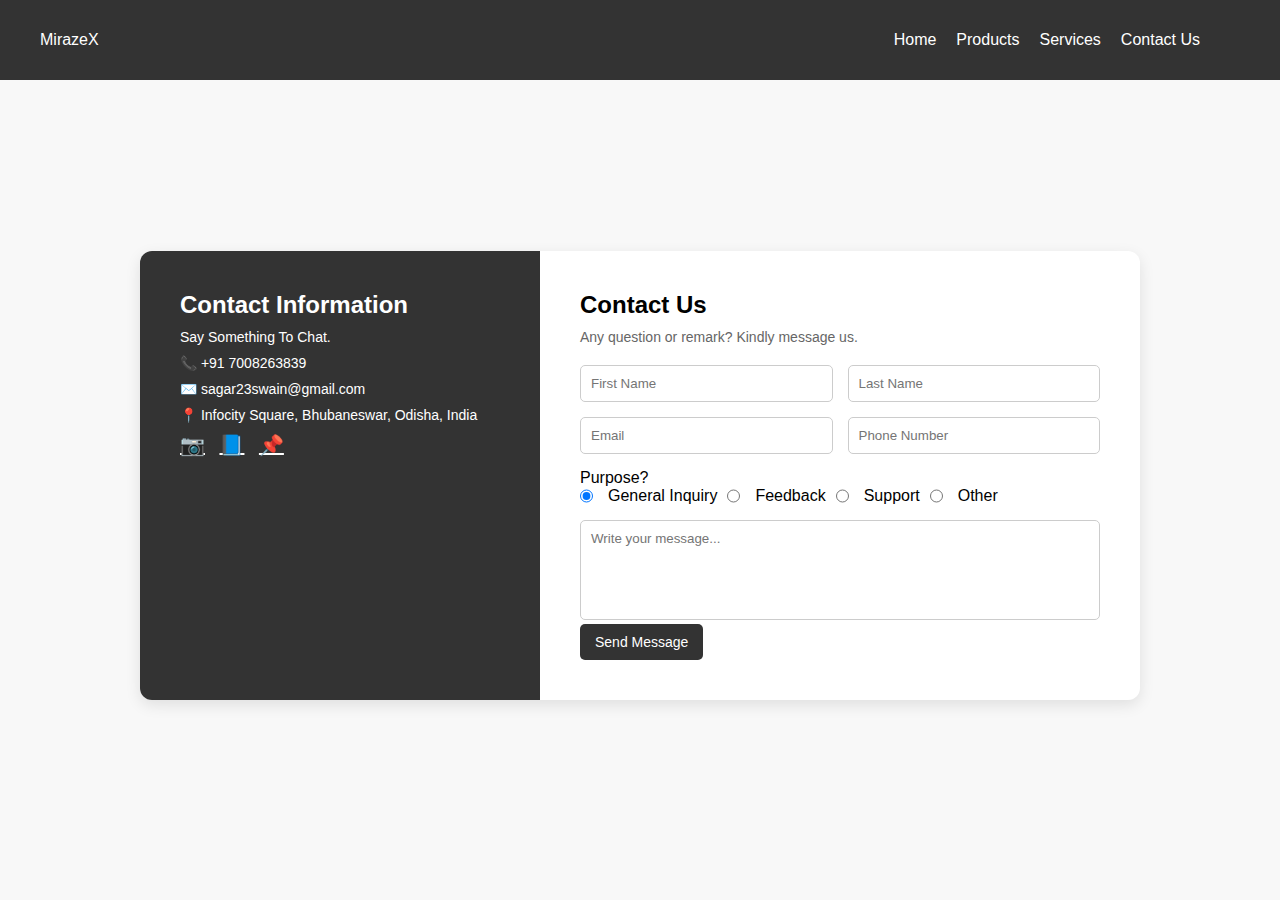
<file: contact us/index.html>
<!DOCTYPE html>
<html lang="en">
<head>
    <meta charset="UTF-8">
    <meta name="viewport" content="width=device-width, initial-scale=1.0">
    <title>Contact Us - MirazeX</title>
    <link rel="stylesheet" href="styles.css">
</head>
<body>

    <!-- Header Section -->
    <header>
        <nav class="navbar">
            <div class="logo">MirazeX</div>
            <ul class="nav-links">
                <li><a href="../home/index.html">Home</a></li>
                <li><a href="../product/index.html">Products</a></li>
                <li><a href="../service/index.html">Services</a></li>
                <li><a href="../contact us/index.html" class="contact-btn">Contact Us</a></li>
            </ul>
            <div class="hamburger" onclick="toggleMenu()">&#9776;</div>
        </nav>
    </header>

    <!-- Contact Us Section -->
    <section class="contact-section" id="contact">
        <div class="contact-container">
            <!-- Contact Information -->
            <div class="contact-info">
                <h2>Contact Information</h2>
                <p>Say Something To Chat.</p>
                <p><strong>📞</strong> +91 7008263839</p>
                <p><strong>✉️</strong> sagar23swain@gmail.com</p>
                <p><strong>📍</strong> Infocity Square, Bhubaneswar, Odisha, India</p>
                <div class="social-icons">
                    <a href="#">📷</a>
                    <a href="#">📘</a>
                    <a href="#">📌</a>
                </div>
            </div>
            
            <!-- Contact Form -->
            <div class="contact-form">
                <h2>Contact Us</h2>
                <p>Any question or remark? Kindly message us.</p>
                <form id="contactForm">
                    <div class="input-group">
                        <input type="text" id="firstName" placeholder="First Name" required>
                        <input type="text" id="lastName" placeholder="Last Name" required>
                    </div>
                    <div class="input-group">
                        <input type="email" id="email" placeholder="Email" required>
                        <input type="tel" id="phone" placeholder="Phone Number">
                    </div>
                    <div class="purpose-group">
                        <label>Purpose?</label>
                        <div class="radio-buttons">
                            <input type="radio" name="purpose" id="general1" value="General Inquiry" checked>
                            <label for="general1">General Inquiry</label>
                            <input type="radio" name="purpose" id="feedback" value="Feedback">
                            <label for="feedback">Feedback</label>
                            <input type="radio" name="purpose" id="support" value="Support">
                            <label for="support">Support</label>
                            <input type="radio" name="purpose" id="other" value="Other">
                            <label for="other">Other</label>
                        </div>
                    </div>
                    <textarea id="message" placeholder="Write your message..." required></textarea>
                    <button type="submit">Send Message</button>
                </form>
            </div>
        </div>
    </section>

    <script>
        // Function to toggle menu for mobile view
        function toggleMenu() {
            const navLinks = document.querySelector(".nav-links");
            navLinks.classList.toggle("active");
        }

        // Form validation and submission
        document.getElementById("contactForm").addEventListener("submit", function (event) {
            event.preventDefault(); // Prevent form from submitting normally

            // Get form values
            let firstName = document.getElementById("firstName").value.trim();
            let lastName = document.getElementById("lastName").value.trim();
            let email = document.getElementById("email").value.trim();
            let phone = document.getElementById("phone").value.trim();
            let message = document.getElementById("message").value.trim();
            let purpose = document.querySelector('input[name="purpose"]:checked').value;

            // Validation
            if (firstName === "" || lastName === "" || email === "" || message === "") {
                alert("⚠️ Please fill in all required fields before submitting.");
                return;
            }

            // Simulated email sending (In real case, send via backend)
            let emailBody = `
                Name: ${firstName} ${lastName}
                Email: ${email}
                Phone: ${phone}
                Purpose: ${purpose}
                Message: ${message}
            `;

            console.log("📩 Sending email...");
            console.log(emailBody);

            alert("✅ Your message has been sent successfully!");
            document.getElementById("contactForm").reset(); // Reset form after submission
        });
    </script>

</body>
</html>
</file>
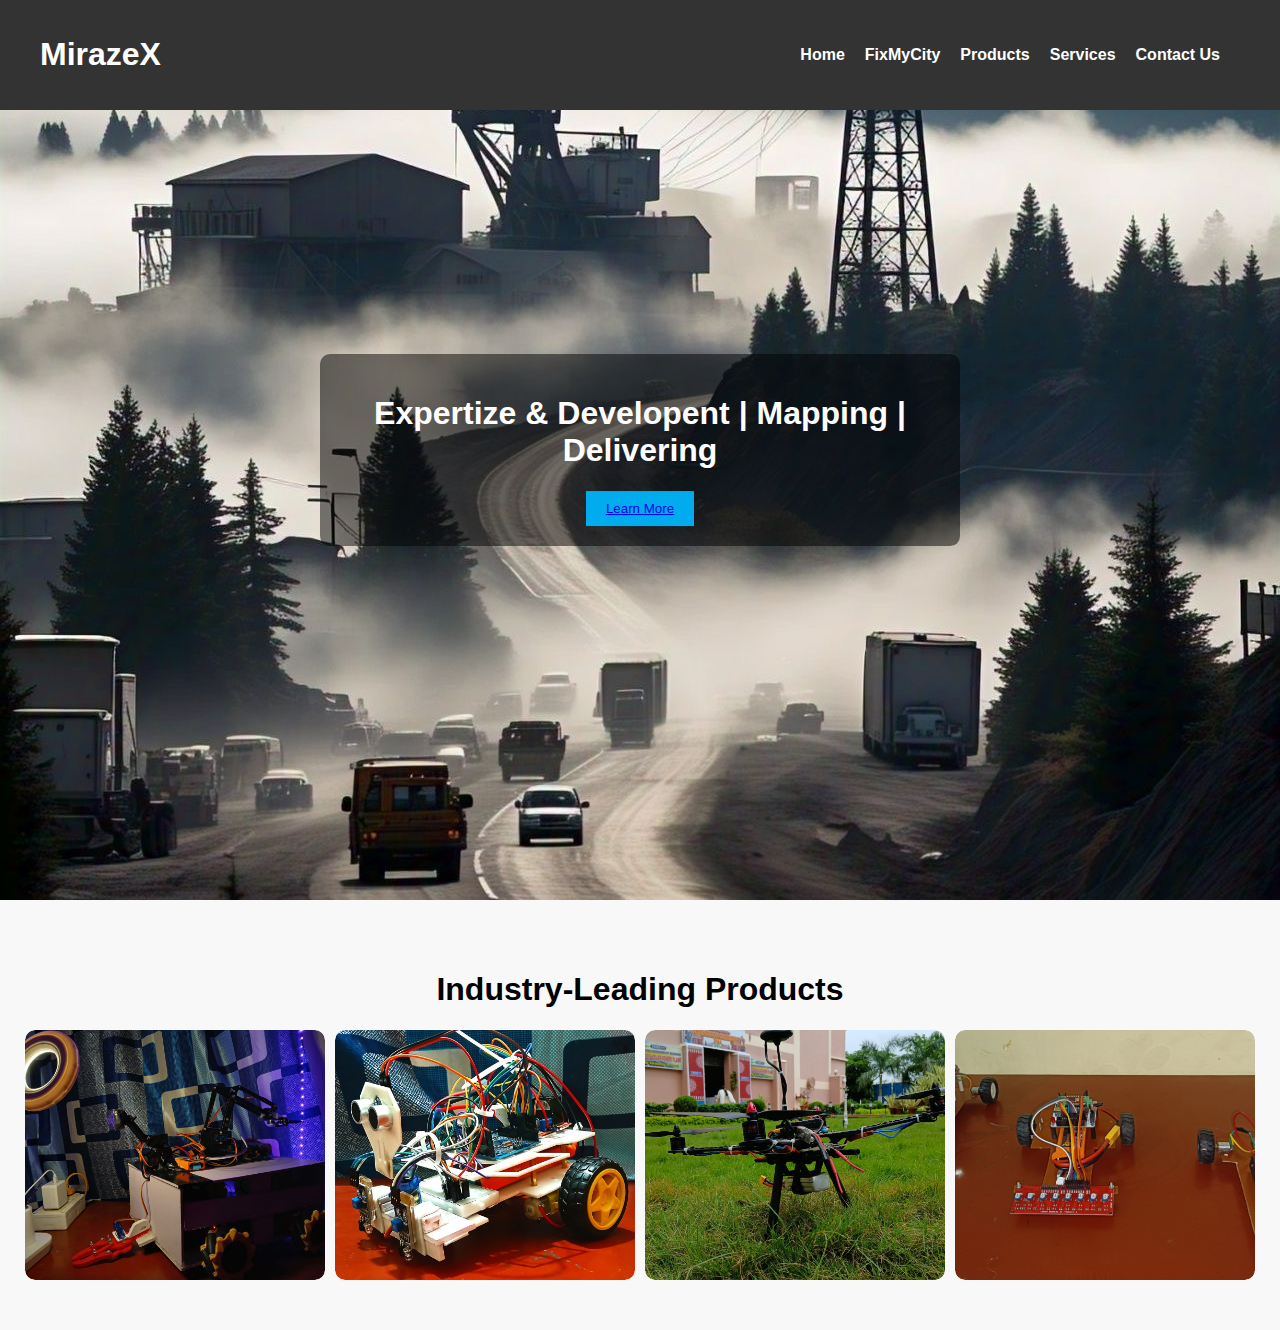
<file: home/index.html>
<!DOCTYPE html>
<html lang="en">
<head>
    <meta charset="UTF-8">
    <meta name="viewport" content="width=device-width, initial-scale=1.0">
    <title>MirazeX</title>
    <link rel="stylesheet" href="styles.css">
</head>
<body>
    <nav class="navbar">
        <div class="logo"><h1>MirazeX</h1></div>
        <ul class="nav-links">
            <li><a href="../home/index.html">Home</a></li>
            <li><a href="../Frontpage2/index.html">FixMyCity</a></li>
            <li><a href="../product/index.html">Products</a></li>
            <li><a href="../service/index.html">Services</a></li>
            <li><a href="../contact us/index.html" class="contact-btn">Contact Us</a></li>
        </ul>
        <div class="hamburger" onclick="toggleMenu()">&#9776;</div>
    </nav>

    <header class="hero">
        <div class="slideshow">
            <div class="slide active" style="background-image: url('slide1.jpg');"></div>
            <div class="slide" style="background-image: url('slide2.jpg');"></div>
            <div class="slide" style="background-image: url('slide3.jpg');"></div>
            <div class="slide" style="background-image: url('slide4.jpg');"></div>
        </div>
        <div class="overlay">
            <h1>Expertize & Developent | Mapping | Delivering</h1>
            <button class="learn-more"><a href="../contact us/index.html">Learn More</a></button>
        </div>
    </header>

    <section id="products" class="product-section">
        <h1>Industry-Leading Products</h1>
        <div class="product-container">
            <div class="product-card">
                <img src="image1.jpg" alt="IG Drone JAGA">
                <div class="card-overlay">
                    <h3>Medical Automation</h3>
                    <p>Precision Inspection | Survey | Work</p>
                </div>
            </div>
            <div class="product-card">
                <img src="image2.jpg" alt="IG Drone KISSAN">
                <div class="card-overlay">
                    <h3>Remote Sensing Veichle</h3>
                    <p>Detection | Automation</p>
                </div>
            </div>
            <div class="product-card">
                <img src="image3.jpg" alt="IG Drone SKYHAWK">
                <div class="card-overlay">
                    <h3>Drone Monitoring </h3>
                    <p>Delivery | Mapping | Security & Surveillance</p>
                </div>
            </div>
            <div class="product-card">
                <img src="image4.png" alt="IG Drone DELTA 400">
                <div class="card-overlay">
                    <h3>Automated Bots</h3>
                    <p>Mapping | Inspection</p>
                </div>
            </div>
        </div>
    </section>
<!-- 
    <section id="why-choose-us" class="industry-section">
        <h2>Why Industry Chooses Us</h2>
        <div class="industry-container">
            <div class="industry-card">
                <img src="industry1.jpg" alt="Power Line Monitoring">
                <div class="card-overlay">
                    <h3>Power Line Monitoring</h3>
                    <p>Ensure safety and reliability of electrical grids with our advanced drone solutions.</p>
                </div>
            </div>
            <div class="industry-card">
                <img src="industry2.jpg" alt="Smart City Surveillance">
                <div class="card-overlay">
                    <h3>Smart City Surveillance</h3>
                    <p>Enhance city-wide security and monitoring with high-tech drone surveillance.</p>
                </div>
            </div>
            <div class="industry-card">
                <img src="industry3.jpg" alt="Highway Inspection">
                <div class="card-overlay">
                    <h3>Highway Inspection</h3>
                    <p>Monitor road conditions and traffic patterns effectively.</p>
                </div>
            </div>
            <div class="industry-card">
                <img src="industry4.jpg" alt="Pipeline Survey">
                <div class="card-overlay">
                    <h3>Pipeline Survey</h3>
                    <p>Reduce risks and improve efficiency in pipeline monitoring.</p>
                </div>
            </div>
            <div class="industry-card">
                <img src="industry5.jpg" alt="Industrial Inspection">
                <div class="card-overlay">
                    <h3>Industrial Inspection</h3>
                    <p>Fast response time and reduced downtime for industries.</p>
                </div>
            </div>
        </div>
    </section>


    <section class="gallery-section">
        <h2>Check Out the Latest Gallery</h2>
        <div class="gallery-wrapper">
            <div class="gallery-slider">
                <div class="gallery-slide"><img src="gallery1.png" alt="Gallery Image 1"></div>
                <div class="gallery-slide"><img src="gallery2.png" alt="Gallery Image 2"></div>
                <div class="gallery-slide"><img src="gallery3.jpg" alt="Gallery Image 3"></div>
                <div class="gallery-slide"><img src="gallery4.png" alt="Gallery Image 4"></div>
                <div class="gallery-slide"><img src="gallery5.jpg" alt="Gallery Image 5"></div>
                <div class="gallery-slide"><img src="gallery6.jpg" alt="Gallery Image 6"></div>
            </div>
        </div>
    </section>
    
    <section class="noteworthy-section">
        <h2>Noteworthy Mentions</h2>
        <div class="noteworthy-slider">
            <div class="noteworthy-slide"><img src="news1.jpg" alt="News Mention 1"></div>
            <div class="noteworthy-slide"><img src="news2.jpg" alt="News Mention 2"></div>
            <div class="noteworthy-slide"><img src="news3.jpg" alt="News Mention 3"></div>
            <div class="noteworthy-slide"><img src="news4.jpg" alt="News Mention 4"></div>
        </div>
    </section>
     -->

    <script>
        function toggleMenu() {
            const navLinks = document.querySelector(".nav-links");
            navLinks.classList.toggle("active");
        }
        
        let slideIndex = 0;
        document.addEventListener("DOMContentLoaded", function () {
            let slides = document.querySelectorAll(".slide");
            let currentSlide = 0;
        
            function showSlides() {
                slides.forEach((slide, index) => {
                    slide.classList.remove("active");
                });
        
                slides[currentSlide].classList.add("active");
                currentSlide = (currentSlide + 1) % slides.length;
        
                setTimeout(showSlides, 5000); // 5-second delay
            }
        
            showSlides();
        });
        

        document.addEventListener("DOMContentLoaded", function () {
            const slider = document.querySelector(".gallery-slider");
            let slides = document.querySelectorAll(".gallery-slide");
            let index = 0;

            function showNextSlide() {
                slider.style.transition = "transform 1s ease-in-out";
                index++;
                if (index >= slides.length) {
                    index = 0;
                }
                slider.style.transform = `translateX(-${index * 100}%)`;
            }

            setInterval(showNextSlide, 3000);
        });

       
        document.querySelectorAll(".product-card").forEach(card => {
            card.addEventListener("mouseenter", () => {
                card.querySelector(".card-overlay").style.bottom = "0";
                card.querySelector(".card-overlay").style.opacity = "1";
            });
            card.addEventListener("mouseleave", () => {
                card.querySelector(".card-overlay").style.bottom = "-100%";
                card.querySelector(".card-overlay").style.opacity = "0";
            });
        });

        document.addEventListener("DOMContentLoaded", function () {
            const slider = document.querySelector(".gallery-slider");
            let slides = document.querySelectorAll(".gallery-slide");
            let index = 0;

            function showNextSlide() {
                slider.style.transition = "transform 1s ease-in-out";
                index++;
                if (index >= slides.length) {
                    index = 0;
                }
                slider.style.transform = `translateX(-${index * 100}%)`;
            }

            setInterval(showNextSlide, 3000);
        });





    </script>
</body>
</html>
</file>
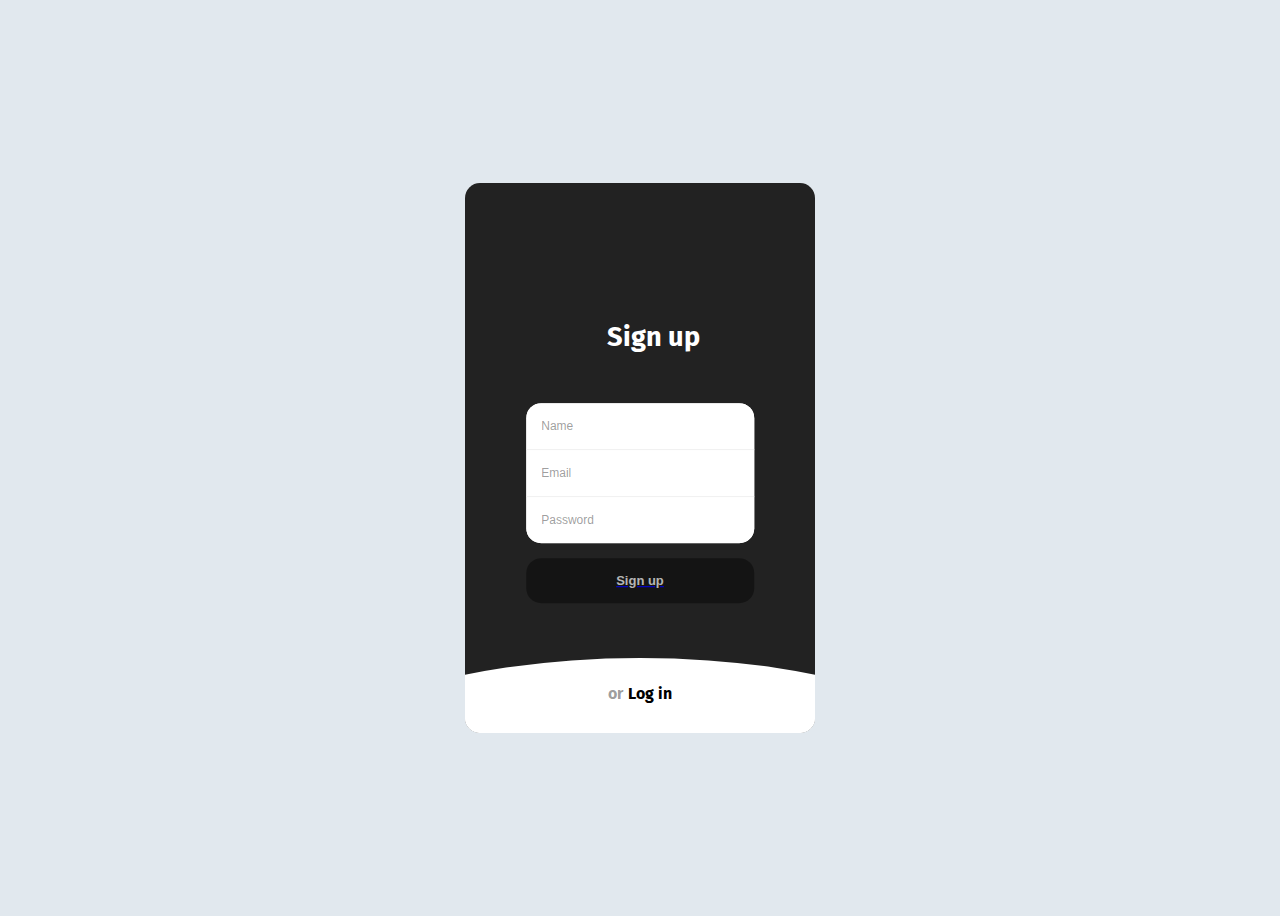
<file: login/index.html>
<!DOCTYPE html>
<html lang="en" >
<head>
  <meta charset="UTF-8">
  <title>CodePen - login/signup form animation</title>
  <link rel="stylesheet" href="./style.css">

</head>
<body>
<!-- partial:index.partial.html -->
<div class="form-structor">
	<div class="signup">
		<h2 class="form-title" id="signup"><span>or</span>Sign up</h2>
		<div class="form-holder">
			<input type="text" class="input" placeholder="Name" />
			<input type="email" class="input" placeholder="Email" />
			<input type="password" class="input" placeholder="Password" />
		</div>
		<a href="../Dashboard/index.html"><button  class="submit-btn">Sign up</button></a>
	</div>
	<div class="login slide-up">
		<div class="center">
			<h2 class="form-title" id="login"><span>or</span>Log in</h2>
			<div class="form-holder">
				<input type="email" class="input" placeholder="Email" />
				<input type="password" class="input" placeholder="Password" />
			</div>
			<button class="submit-btn">Log in</button>
		</div>
	</div>
</div>
<!-- partial -->
  <script  src="./script.js"></script>

</body>
</html>
</file>
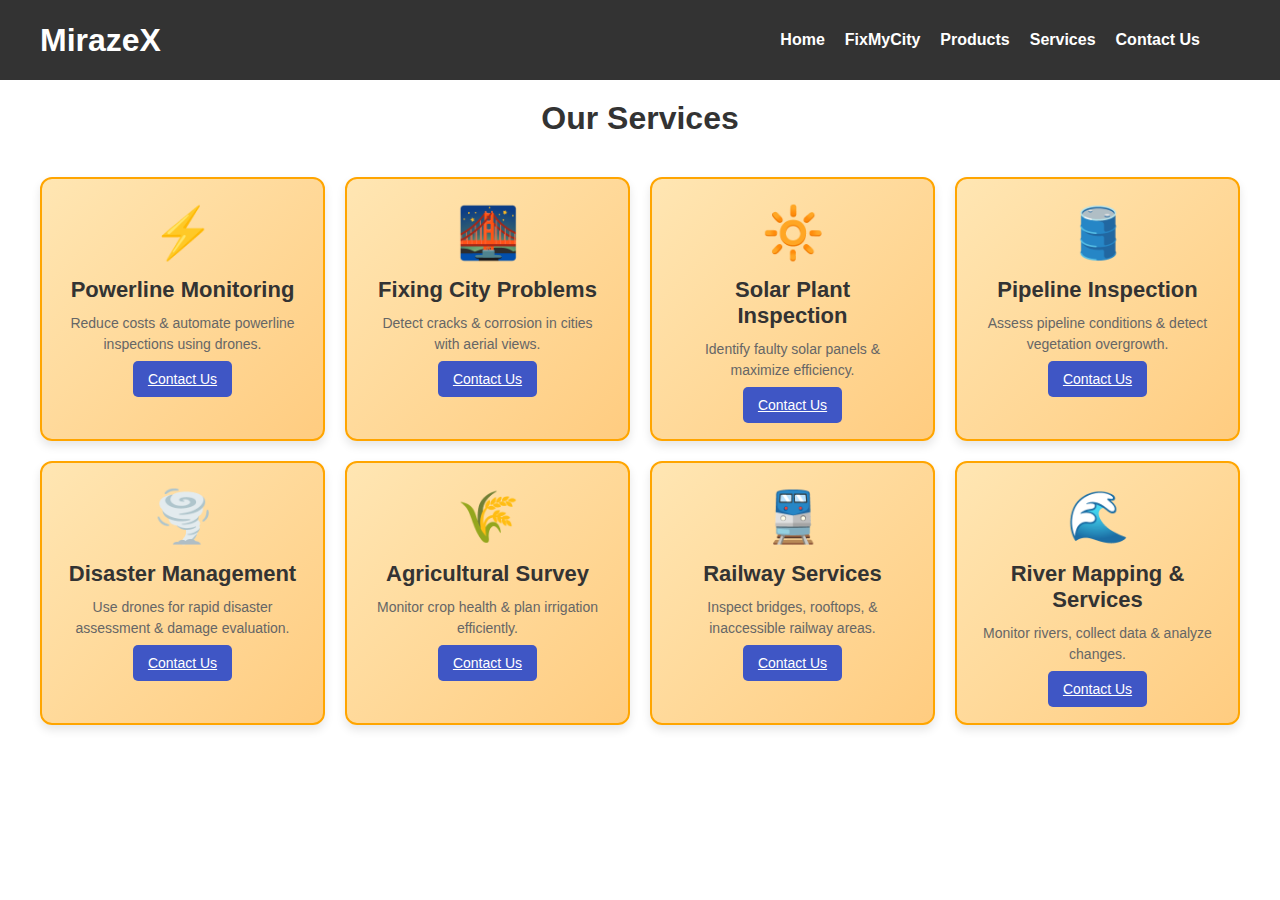
<file: service/index.html>
<!DOCTYPE html>
<html lang="en">
<head>
    <meta charset="UTF-8">
    <meta name="viewport" content="width=device-width, initial-scale=1.0">
    <title>IG Services</title>
    <link rel="stylesheet" href="styles.css">
</head>
<body>

    <!-- Header Section -->
    <header>
        <nav class="navbar">
            <div class="logo"><h1>MirazeX</h1></div>
            <ul class="nav-links">
                <li><a href="../home/index.html">Home</a></li>
                <li><a href="../Frontpage2/index.html">FixMyCity</a></li>
                <li><a href="../product/index.html">Products</a></li>
                <li><a href="../service/index.html">Services</a></li>
                <li><a href="../contact us/index.html" class="contact-btn">Contact Us</a></li>
            </ul>
            <div class="hamburger" onclick="toggleMenu()">&#9776;</div>
        </nav>
    </header>

    <!-- Services Section -->
    <section class="services" id="services">
        <h1>Our Services</h1>
        <div class="services-container">
            <script>
                document.addEventListener("DOMContentLoaded", () => {
                    const services = [
                        { title: "Powerline Monitoring", desc: "Reduce costs & automate powerline inspections using drones.", icon: "⚡" },
                        { title: "Fixing City Problems", desc: "Detect cracks & corrosion in cities with aerial views.", icon: "🌉" },
                        { title: "Solar Plant Inspection", desc: "Identify faulty solar panels & maximize efficiency.", icon: "🔆" },
                        { title: "Pipeline Inspection", desc: "Assess pipeline conditions & detect vegetation overgrowth.", icon: "🛢️" },
                        { title: "Disaster Management", desc: "Use drones for rapid disaster assessment & damage evaluation.", icon: "🌪️" },
                        { title: "Agricultural Survey", desc: "Monitor crop health & plan irrigation efficiently.", icon: "🌾" },
                        { title: "Railway Services", desc: "Inspect bridges, rooftops, & inaccessible railway areas.", icon: "🚆" },
                        { title: "River Mapping & Services", desc: "Monitor rivers, collect data & analyze changes.", icon: "🌊" }
                    ];

                    const container = document.querySelector(".services-container");
                    services.forEach((service, index) => {
                        const card = document.createElement("div");
                        card.classList.add("service-card");
                        if (index === 1,3,5) card.classList.add("highlighted");   
                        card.innerHTML = `
                            <div class="icon">${service.icon}</div>
                            <h3>${service.title}</h3>
                            <p>${service.desc}</p>
                           <a href="contact.html" class="view-more">Contact Us</a>
                        `;
                        container.appendChild(card);
                    });
                });

                
        function toggleMenu() {
            const navLinks = document.querySelector(".nav-links");
            navLinks.classList.toggle("active");
        }
        
            </script>
        </div>
    </section>

</body>
</html>
</file>
<file: home/styles.css>
/* General Styles */
body {
    font-family: Arial, sans-serif;
    margin: 0;
    padding: 0;
    background-color: #f8f8f8;
}

/* Navbar Styles */
.navbar {
    display: flex;
    font-weight: bold;
    justify-content: space-between;
    align-items: center;
    padding: 15px 40px;
    background-color: #333;
    color: white;
    position: fixed;
    width: 100%;
    top: 0;
    left: 0;
    z-index: 1000;
    transition: all 0.3s ease-in-out;

}

.navbar.scrolled {
    background-color: rgba(51, 51, 51, 0.9);
    transform: translateY(-10px);
}

.nav-links {
    list-style: none;
    display: flex;
    gap: 20px;
    margin-right: 100px;
}

.nav-links li a {
    color: white;
    text-decoration: none;
    transition: color 0.3s;
    position: relative;
    padding-bottom: 5px;
}

.nav-links li a::after {
    content: '';
    position: absolute;
    width: 0;
    height: 2px;
    background: #00aced;
    bottom: 0;
    left: 50%;
    transition: width 0.3s ease-in-out, left 0.3s ease-in-out;
}

.nav-links li a:hover::after {
    width: 100%;
    left: 0;
}

.hamburger {
    display: none;
    font-size: 30px;
    cursor: pointer;
    margin-right: 20px;
}

@media (max-width: 768px) {
    .nav-links {
        display: none;
        flex-direction: column;
        position: absolute;
        top: 60px;
        left: 0;
        width: 100%;
        background: rgba(51, 51, 51, 0.9);
        padding: 10px 0;
        text-align: center;
    }
    .nav-links.active {
        display: flex;
    }
    .hamburger {
        display: block;
    }
}

/* Hero Section - Fullscreen Slideshow */
.hero {
    position: relative;
    width: 100%;
    height: 100vh; /* Fullscreen */
    overflow: hidden;
}

.slideshow {
    position: absolute;
    width: 100%;
    height: 100%;
}

.slide {
    position: absolute;
    width: 100%;
    height: 100%;
    background-size: cover;
    background-position: center;
    opacity: 0;
    transition: opacity 1s ease-in-out;
}

.slide.active {
    opacity: 1;
}

/* Overlay Content Centered */
.overlay {
    position: absolute;
    top: 50%;
    left: 50%;
    transform: translate(-50%, -50%);
    background: rgba(0, 0, 0, 0.5);
    padding: 20px;
    border-radius: 10px;
    text-align: center;
    color: white;
}



.learn-more {
    background-color: #00aced;
    color: white;
    padding: 10px 20px;
    border: none;
    cursor: pointer;
    transition: background 0.3s;
}

.learn-more:hover {
    background-color: #0078a0;
}

/* Sections Styling */
 .industry-section, .gallery-section, .noteworthy-section {
    text-align: center;
    padding: 50px 20px;
    margin-top: 60px;
}

.industry-container {
    display: flex;
    flex-wrap: wrap;
    justify-content: center;
    gap: 20px;
}

.industry-card {
    position: relative;
    width: 300px;
    height: 250px;
    overflow: hidden;
    border-radius: 10px;
    border: 2px solid transparent;
    transition: transform 0.3s, border-color 0.3s;
}

.industry-card:hover {
    transform: translateY(-10px);
    border-color: #00aced;
}

 .industry-card img {
    width: 100%;
    height: 100%;
    object-fit: cover;
    border-radius: 10px;
}

.product-section {
    text-align: center;
    padding: 50px 20px;
}

.product-title {
    text-align: center;
    margin-bottom: 20px;
}

.product-container {
    display: flex;
    gap: 10px;
    flex-wrap: wrap;
    justify-content: center;
}

.product-card {
    position: relative;
    width: 300px;
    height: 250px;
    overflow: hidden;
    border-radius: 10px;
    transition: transform 0.3s ease-in-out;
}

.product-card img {
    width: 100%;
    height: 100%;
    object-fit: cover;
    border-radius: 10px;
    transition: transform 0.3s ease-in-out;
}

.product-card:hover img {
    transform: scale(1.1);
}

.card-overlay {
    position: absolute;
    bottom: -100%;
    left: 0;
    width: 100%;
    height: 100%;
    background: rgba(0, 0, 0, 0.7);
    color: white;
    display: flex;
    flex-direction: column;
    align-items: center;
    justify-content: center;
    text-align: center;
    padding: 15px;
    opacity: 0;
    transition: bottom 0.5s ease-in-out, opacity 0.5s ease-in-out;
}

.product-card:hover .card-overlay {
    bottom: 0;
    opacity: 1;
}

/* Gallery & Noteworthy Section */
.gallery-section {
    text-align: center;
    padding: 50px 20px;
    background: linear-gradient(to right, #000428, #004e92);
    color: white;
    overflow: hidden;
}

.gallery-wrapper {
    width: 80%;
    overflow: hidden;
    margin: auto;
    position: relative;
}

.gallery-slider {
    display: flex;
    transition: transform 1s ease-in-out;
    width: 600%;
}

.gallery-slide {
    min-width: 100%;
    box-sizing: border-box;
    text-align: center;
    display: flex;
    justify-content: center;
    align-items: center;
}

.gallery-slide img {
    max-width: 100%;
    max-height: 250px;
    object-fit: contain;
    border-radius: 10px;
    box-shadow: 0 4px 10px rgba(255, 255, 255, 0.3);
}

.noteworthy-slider {
    display: flex;
    overflow: hidden;
    width: 100%;
    max-width: 900px;
    margin: auto;
}

.noteworthy-slide {
    min-width: 100%;
    transition: transform 1s ease-in-out;
}

/* Footer */
.footer {
    text-align: center;
    background: #333;
    color: white;
    padding: 10px;
    position: relative;
    bottom: 0;
    width: 100%;
}
</file>
<file: login/style.css>
@import url("https://fonts.googleapis.com/css?family=Fira+Sans");

html,body {
	position: relative;
	min-height: 100vh;
	background-color: #E1E8EE;
	display: flex;
	align-items: center;
	justify-content: center;
	font-family: "Fira Sans", Helvetica, Arial, sans-serif;
  -webkit-font-smoothing: antialiased;
  -moz-osx-font-smoothing: grayscale;
}

.form-structor {
	background-color: #222;
	border-radius: 15px;
	height: 550px;
	width: 350px;
	position: relative;
	overflow: hidden;
	
	&::after {
		content: '';
		opacity: .8;
		position: absolute;
		top: 0;right:0;bottom:0;left:0;
		background-repeat: no-repeat;
		background-position: left bottom;
		background-size: 500px;
		background-image: url('https://images.unsplash.com/photo-1503602642458-232111445657?ixlib=rb-0.3.5&ixid=eyJhcHBfaWQiOjEyMDd9&s=bf884ad570b50659c5fa2dc2cfb20ecf&auto=format&fit=crop&w=1000&q=100');
	}
	
	.signup {
		position: absolute;
		top: 50%;
		left: 50%;
		-webkit-transform: translate(-50%, -50%);
		width: 65%;
		z-index: 5;
		-webkit-transition: all .3s ease;
		
		
		&.slide-up {
			top: 5%;
			-webkit-transform: translate(-50%, 0%);
			-webkit-transition: all .3s ease;
		}
		
		&.slide-up .form-holder,
		&.slide-up .submit-btn {
			opacity: 0;
			visibility: hidden;
		}
		
		&.slide-up .form-title {
			font-size: 1em;
			cursor: pointer;
		}
		
		&.slide-up .form-title span {
			margin-right: 5px;
			opacity: 1;
			visibility: visible;
			-webkit-transition: all .3s ease;
		}
		
		.form-title {
			color: #fff;
			font-size: 1.7em;
			text-align: center;
			
			span {
				color: rgba(0,0,0,0.4);
				opacity: 0;
				visibility: hidden;
				-webkit-transition: all .3s ease;
			}
		}
		
		.form-holder {
			border-radius: 15px;
			background-color: #fff;
			overflow: hidden;
			margin-top: 50px;
			opacity: 1;
			visibility: visible;
			-webkit-transition: all .3s ease;
			
			.input {
				border: 0;
				outline: none;
				box-shadow: none;
				display: block;
				height: 30px;
				line-height: 30px;
				padding: 8px 15px;
				border-bottom: 1px solid #eee;
				width: 100%;
				font-size: 12px;
				
				&:last-child {
					border-bottom: 0;
				}
				&::-webkit-input-placeholder {
					color: rgba(0,0,0,0.4);
				}
			}
		}
		
		.submit-btn {
			background-color: rgba(0,0,0,0.4);
			color: rgba(256,256,256,0.7);
			border:0;
			border-radius: 15px;
			display: block;
			margin: 15px auto; 
			padding: 15px 45px;
			width: 100%;
			font-size: 13px;
			font-weight: bold;
			cursor: pointer;
			opacity: 1;
			visibility: visible;
			-webkit-transition: all .3s ease;
			
			&:hover {
				transition: all .3s ease;
				background-color: rgba(0,0,0,0.8);
			}
		}
	}
	
	.login {
		position: absolute;
		top: 20%;
		left: 0;
		right: 0;
		bottom: 0;
		background-color: #fff;
		z-index: 5;
		-webkit-transition: all .3s ease;
		
		&::before {
			content: '';
			position: absolute;
			left: 50%;
			top: -20px;
			-webkit-transform: translate(-50%, 0);
			background-color: #fff;
			width: 200%;
			height: 250px;
			border-radius: 50%;
			z-index: 4;
			-webkit-transition: all .3s ease;
		}
		
		.center {
			position: absolute;
			top: calc(50% - 10%);
			left: 50%;
			-webkit-transform: translate(-50%, -50%);
			width: 65%;
			z-index: 5;
			-webkit-transition: all .3s ease;
			
			.form-title {
				color: #000;
				font-size: 1.7em;
				text-align: center;

				span {
					color: rgba(0,0,0,0.4);
					opacity: 0;
			    visibility: hidden;
				  -webkit-transition: all .3s ease;
				}
			}

			.form-holder {
				border-radius: 15px;
				background-color: #fff;
				border: 1px solid #eee;
				overflow: hidden;
				margin-top: 50px;
				opacity: 1;
				visibility: visible;
				-webkit-transition: all .3s ease;

				.input {
					border: 0;
					outline: none;
					box-shadow: none;
					display: block;
					height: 30px;
					line-height: 30px;
					padding: 8px 15px;
					border-bottom: 1px solid #eee;
					width: 100%;
					font-size: 12px;

					&:last-child {
						border-bottom: 0;
					}
					&::-webkit-input-placeholder {
						color: rgba(0,0,0,0.4);
					}
				}
			}

			.submit-btn {
				background-color: #6B92A4;
				color: rgba(256,256,256,0.7);
				border:0;
				border-radius: 15px;
				display: block;
				margin: 15px auto; 
				padding: 15px 45px;
				width: 100%;
				font-size: 13px;
				font-weight: bold;
				cursor: pointer;
				opacity: 1;
				visibility: visible;
				-webkit-transition: all .3s ease;

				&:hover {
					transition: all .3s ease;
					background-color: rgba(0,0,0,0.8);
				}
			}
		}
		
		&.slide-up {
			top: 90%;
			-webkit-transition: all .3s ease;
		}
		
		&.slide-up .center {
			top: 10%;
			-webkit-transform: translate(-50%, 0%);
			-webkit-transition: all .3s ease;
		}
		
		&.slide-up .form-holder,
		&.slide-up .submit-btn {
			opacity: 0;
			visibility: hidden;
			-webkit-transition: all .3s ease;
		}
		
		&.slide-up .form-title {
			font-size: 1em;
			margin: 0;
			padding: 0;
			cursor: pointer;
			-webkit-transition: all .3s ease;
		}
		
		&.slide-up .form-title span {
			margin-right: 5px;
			opacity: 1;
			visibility: visible;
			-webkit-transition: all .3s ease;
		}
	}
}
</file>
<file: contact us/styles.css>
/* General Reset */
* {
    margin: 0;
    padding: 0;
    box-sizing: border-box;
    font-family: 'Arial', sans-serif;
}

/* Navbar Styles */
.navbar {
    display: flex;
    justify-content: space-between;
    align-items: center;
    padding: 25px 40px;
    background-color: #333;
    color: white;
    position: fixed;
    width: 100%;
    top: 0;
    left: 0;
    z-index: 1000;
    transition: all 0.3s ease-in-out;
    height: 80px;
}

.navbar.scrolled {
    background-color: rgba(51, 51, 51, 0.9);
    transform: translateY(-10px);
}

.nav-links {
    list-style: none;
    display: flex;
    gap: 20px;
    margin-right: 40px;
}

.nav-links li a {
    color: white;
    text-decoration: none;
    transition: color 0.3s;
    position: relative;
    padding-bottom: 5px;
}

.nav-links li a::after {
    content: '';
    position: absolute;
    width: 0;
    height: 2px;
    background: #00aced;
    bottom: 0;
    left: 50%;
    transition: width 0.3s ease-in-out, left 0.3s ease-in-out;
}

.nav-links li a:hover::after {
    width: 100%;
    left: 0;
}

.hamburger {
    display: none;
    font-size: 30px;
    cursor: pointer;
    margin-right: 20px;
}

@media (max-width: 768px) {
    .nav-links {
        display: none;
        flex-direction: column;
        position: absolute;
        top: 80px;
        left: 0;
        width: 100%;
        background: rgba(51, 51, 51, 0.9);
        padding: 10px 0;
        text-align: center;
    }
    .nav-links.active {
        display: flex;
    }
    .hamburger {
        display: block;
    }
}

/* Contact Section */
.contact-section {
    display: flex;
    justify-content: center;
    align-items: center;
    min-height: 100vh;
    padding: 100px 20px 50px;
    background: #f8f8f8;
}

/* Contact Container */
.contact-container {
    display: flex;
    background: white;
    border-radius: 12px;
    box-shadow: 0px 5px 15px rgba(0, 0, 0, 0.1);
    overflow: hidden;
    max-width: 1000px;
    width: 100%;
}

/* Contact Information */
.contact-info {
    background: #333;
    color: white;
    padding: 40px;
    width: 40%;
}

.contact-info h2 {
    font-size: 24px;
    margin-bottom: 10px;
}

.contact-info p {
    font-size: 14px;
    margin-bottom: 10px;
}

.social-icons a {
    display: inline-block;
    font-size: 20px;
    margin-right: 10px;
    color: white;
    transition: color 0.3s;
}

.social-icons a:hover {
    color: #00aced;
}

/* Contact Form */
.contact-form {
    padding: 40px;
    width: 60%;
}

.contact-form h2 {
    font-size: 24px;
    margin-bottom: 10px;
}

.contact-form p {
    font-size: 14px;
    margin-bottom: 20px;
    color: #666;
}

.input-group {
    display: flex;
    gap: 15px;
    margin-bottom: 15px;
}

.input-group input {
    width: 50%;
    padding: 10px;
    border: 1px solid #ccc;
    border-radius: 5px;
}

.purpose-group {
    margin-bottom: 15px;
}

.radio-buttons {
    display: flex;
    gap: 10px;
    flex-wrap: wrap;
}

.radio-buttons input {
    margin-right: 5px;
}

textarea {
    width: 100%;
    padding: 10px;
    border: 1px solid #ccc;
    border-radius: 5px;
    resize: none;
    min-height: 100px;
}

button {
    background: #333;
    color: white;
    padding: 10px 15px;
    border: none;
    cursor: pointer;
    border-radius: 5px;
    font-size: 14px;
    transition: background 0.3s;
}

button:hover {
    background: #00aced;
}

/* Responsive Design */
@media (max-width: 768px) {
    .contact-container {
        flex-direction: column;
    }
    
    .contact-info, .contact-form {
        width: 100%;
        padding: 20px;
    }

    .input-group {
        flex-direction: column;
    }

    .input-group input {
        width: 100%;
    }
}
</file>
<file: service/styles.css>
/* General Reset */
* {
    margin: 0;
    padding: 0;
    box-sizing: border-box;
    font-family: 'Arial', sans-serif;
}

/* Navbar Styles */
.navbar {
    display: flex;
    font-weight: bold;
    justify-content: space-between;
    align-items: center;
    padding: 25px 40px;
    background-color: #333;
    color: white;
    position: fixed;
    width: 100%;
    top: 0;
    left: 0;
    z-index: 1000;
    transition: all 0.3s ease-in-out;
    height: 80px;
}

.navbar.scrolled {
    background-color: rgba(51, 51, 51, 0.9);
    transform: translateY(-10px);
}

.navbar .logo {
    flex: 1;
    text-align: left;
}

.nav-links {
    list-style: none;
    display: flex;
    gap: 20px;
    margin-right: 40px;
}

.nav-links li a {
    color: white;
    text-decoration: none;
    transition: color 0.3s;
    position: relative;
    padding-bottom: 5px;
}

.nav-links li a::after {
    content: '';
    position: absolute;
    width: 0;
    height: 2px;
    background: #00aced;
    bottom: 0;
    left: 50%;
    transition: width 0.3s ease-in-out, left 0.3s ease-in-out;
}

.nav-links li a:hover::after {
    width: 100%;
    left: 0;
}

.hamburger {
    display: none;
    font-size: 30px;
    cursor: pointer;
    margin-left: auto;
}

@media (max-width: 768px) {
    .navbar {
        flex-direction: row;
        justify-content: space-between;
        padding: 15px 20px;
    }
    
    .nav-links {
        display: none;
        flex-direction: column;
        position: absolute;
        top: 80px;
        left: 0;
        width: 100%;
        background: rgba(51, 51, 51, 0.9);
        padding: 10px 0;
        text-align: center;
    }
    .nav-links.active {
        display: flex;
    }
    .hamburger {
        display: block;
    }
}

/* Services Section */
.services {
    text-align: center;
    padding: 100px 20px 50px;
    background: #ffffff;
}

.services h1 {
    font-size: 32px;
    color: #333;
    margin-bottom: 20px;
}

.services-container {
    display: grid;
    grid-template-columns: repeat(auto-fit, minmax(280px, 1fr));
    gap: 20px;
    max-width: 1200px;
    margin: auto;
    padding-top: 20px;
}

/* Service Cards */
.service-card {
    background: linear-gradient(135deg, #ffffff, #f8f8f8);
    padding: 25px;
    border-radius: 12px;
    box-shadow: 0px 5px 10px rgba(0, 0, 0, 0.1);
    text-align: center;
    transition: transform 0.3s ease-in-out, box-shadow 0.3s;
    position: relative;
    overflow: hidden;
    border: 1px solid #ddd;
}

.service-card:hover {
    transform: translateY(-8px);
    box-shadow: 0 8px 20px rgba(0, 0, 0, 0.2);
}

.icon {
    font-size: 50px;
    margin-bottom: 15px;
    color: #ffa500;
    transition: color 0.3s ease-in-out;
}

.service-card:hover .icon {
    color: #ff7700;
}

h3 {
    font-size: 22px;
    margin-bottom: 10px;
    color: #333;
}

p {
    color: #666;
    font-size: 14px;
    margin-bottom: 15px;
    line-height: 1.5;
}

/* View More Button */
.view-more {
    background: #3f56c5;
    color: white;
    padding: 10px 15px;
    border: none;
    cursor: pointer;
    border-radius: 5px;
    font-size: 14px;
    transition: background 0.3s ease-in-out;
}

.view-more:hover {
    background: #63c55c;
}

/* Special Highlighted Card */
.highlighted {
    background: linear-gradient(135deg, #ffe6b3, #ffcc80);
    border: 2px solid #ffa500;
}

/* Hover Effect for Highlighted Card */
.highlighted:hover {
    background: linear-gradient(135deg, #ffcc80, #ffb74d);
}

/* Responsive Design */
@media (max-width: 1024px) {
    .services-container {
        max-width: 90%;
    }
}

@media (max-width: 768px) {
    .services-container {
        grid-template-columns: 1fr;
    }
}
</file>
